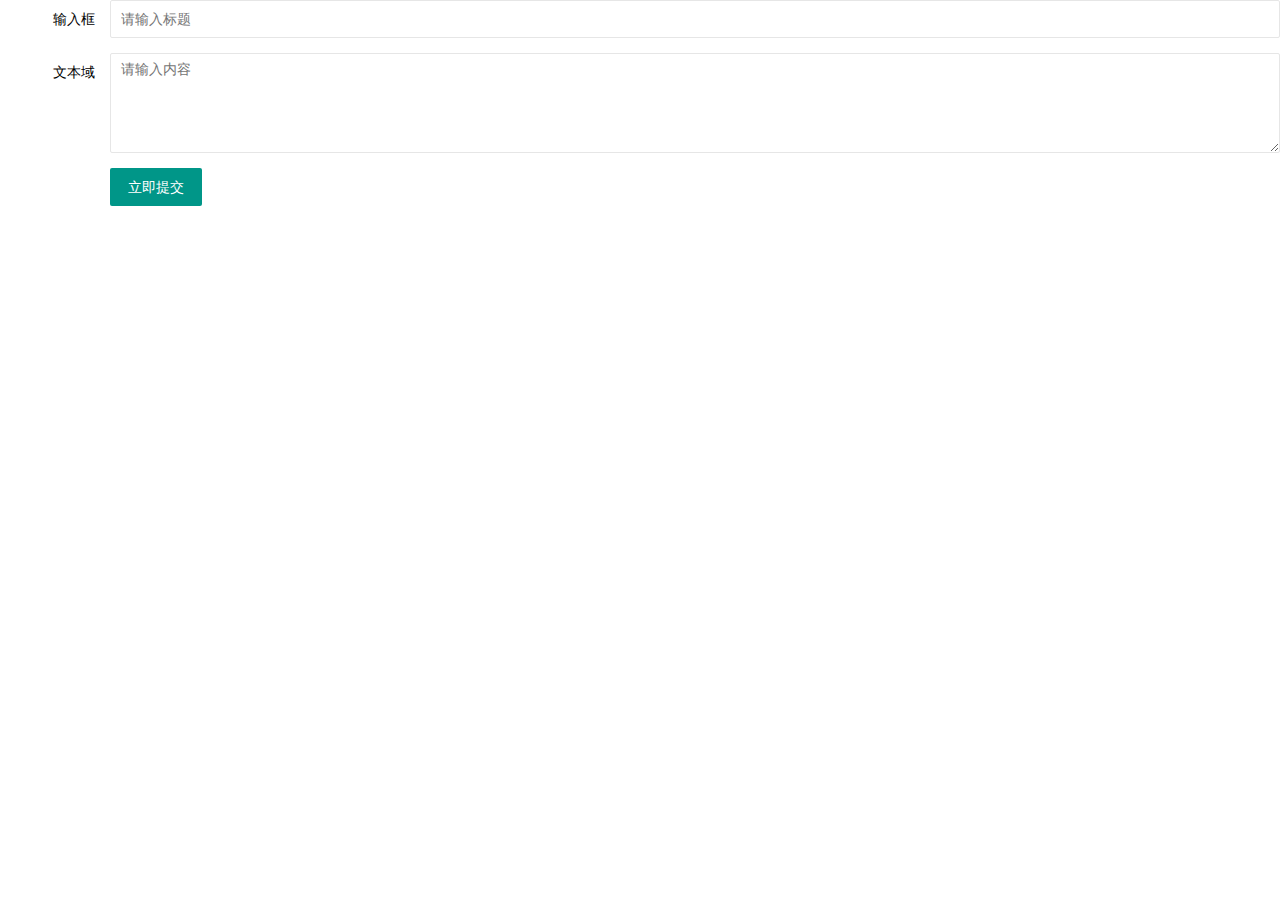
<file: paperweb/templates/test.html>
<!DOCTYPE html>
<html lang="en">

<head>
    <meta charset="UTF-8">
    <title>RSA环签名</title>
    <link rel="stylesheet" href="../static/layui/css/layui.css">
    <link rel="stylesheet" href="../static/common.css">
</head>
<body>
<form class="layui-form" action="">
    <div class="layui-form-item">
        <label class="layui-form-label">输入框</label>
        <div class="layui-input-block">
            <input type="text" name="title" required lay-verify="required" placeholder="请输入标题" autocomplete="off"
                   class="layui-input">
        </div>
    </div>
    <div class="layui-form-item layui-form-text">
        <label class="layui-form-label">文本域</label>
        <div class="layui-input-block">
            <textarea name="desc" placeholder="请输入内容" class="layui-textarea"></textarea>
        </div>
    </div>
    <div class="layui-form-item">
        <div class="layui-input-block">
            <button class="layui-btn" lay-submit lay-filter="formDemo">立即提交</button>

        </div>
    </div>
</form>

<script src="../static/layui/layui.js" charset="utf-8"></script>
<script>
    //Demo
    layui.use(['element', "layer", "jquery", "form"], function () {
        var element = layui.element;
        var form = layui.form;
        var layer = layui.layer;
        var $ = layui.jquery;
        var path = "http://127.0.0.1:5000";

        console.log("t0")
        //监听提交
        form.on('submit(formDemo)', function (data) {
            //layer.msg(JSON.stringify(data.field));
            var url = path + '/test.do';
            console.log("t1")
            console.log(data.field.title);
            console.log(data.field.desc);
            $.ajax({
                url: url,
                type: "post",
                data: JSON.stringify({
                    'title': data.field.title,
                    'desc': data.field.desc
                }),
                dataType: "json",
                success: function (data) {
                    console.log("传过来的是：")
                    console.log(data)
                },
                error: function () {
                    console.log("ajax请求失败");
                }
            });
            return false;
        });
    });
</script>
</body>
</html>
</file>
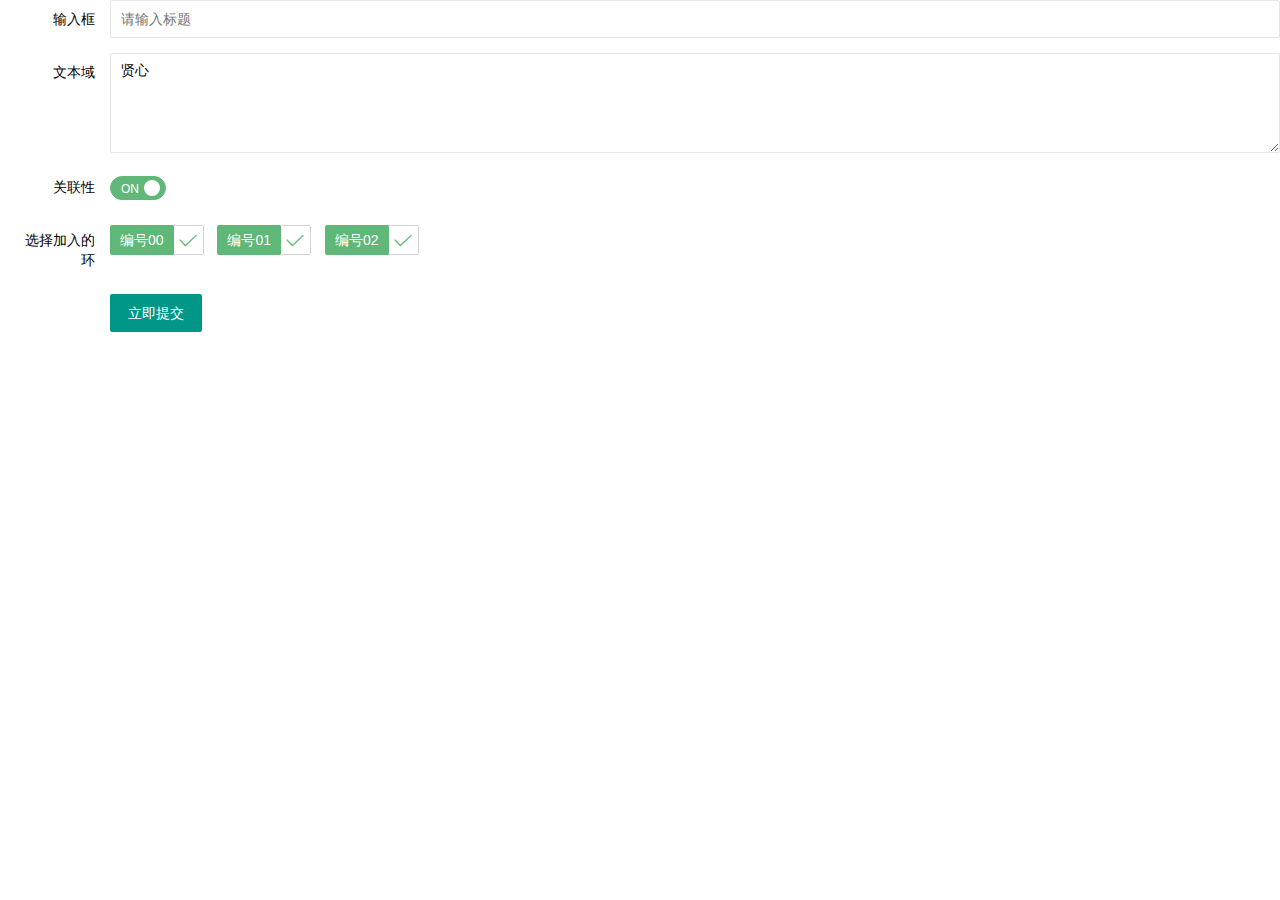
<file: paperweb/templates/test2.html>
<!DOCTYPE html>
<html lang="en">

<head>
    <meta charset="UTF-8">
    <title>RSA环签名</title>
    <link rel="stylesheet" href="../static/layui/css/layui.css">
    <link rel="stylesheet" href="../static/common.css">
</head>
<body>
<form class="layui-form" action="" lay-filter="formTest">
    <div class="layui-form-item">
        <label class="layui-form-label">输入框</label>
        <div class="layui-input-block">
            <input type="text" name="title" required lay-verify="required" placeholder="请输入标题" autocomplete="off"
                   class="layui-input">
        </div>
    </div>
    <div class="layui-form-item layui-form-text">
        <label class="layui-form-label">文本域</label>
        <div class="layui-input-block">
            <textarea name="desc" placeholder="请输入内容" class="layui-textarea"></textarea>
        </div>
    </div>
    <div class="layui-form-item">
        <label class="layui-form-label">关联性</label>
        <div class="layui-input-block">
            <input type="checkbox" name="akrflag" lay-skin="switch" lay-text="ON|OFF" checked lay-filter="akrflag">
        </div>
    </div>
    <div class="layui-form-item">
        <label class="layui-form-label">选择加入的环</label>
        <div class="layui-input-block">
            <input type="checkbox" name="like[u0]" title="编号00" checked>
            <input type="checkbox" name="like[u1]" title="编号01" checked>
            <input type="checkbox" name="like[u2]" title="编号02" checked>
        </div>
    </div>
    <div class="layui-form-item">
        <div class="layui-input-block">
            <button class="layui-btn" lay-submit lay-filter="formDemo">立即提交</button>
        </div>
    </div>
</form>

<script src="../static/layui/layui.js" charset="utf-8"></script>
<script>
    //Demo
    layui.use(['element', "layer", "jquery", "form"], function () {
        var element = layui.element;
        var form = layui.form;
        var layer = layui.layer;
        var $ = layui.jquery;
        var path = "http://127.0.0.1:5000";

        console.log("t0")
        //监听提交
        form.on('submit(formDemo)', function (data) {
            //layer.msg(JSON.stringify(data.field));
            var url = path + '/test.do';
            var indexload;

            console.log(data.elem)
            console.log(data.form)
            console.log(data.field)




            return false;
        });

        //给表单赋值
        form.val("formTest", {
            "desc": "贤心"
        });


    });
</script>
</body>
</html>
</file>
<file: paperweb/static/layui/css/layui.css>
/** layui-v2.5.6 MIT License By https://www.layui.com */
 .layui-inline,img{display:inline-block;vertical-align:middle}h1,h2,h3,h4,h5,h6{font-weight:400}.layui-edge,.layui-header,.layui-inline,.layui-main{position:relative}.layui-body,.layui-edge,.layui-elip{overflow:hidden}.layui-btn,.layui-edge,.layui-inline,img{vertical-align:middle}.layui-btn,.layui-disabled,.layui-icon,.layui-unselect{-moz-user-select:none;-webkit-user-select:none;-ms-user-select:none}.layui-elip,.layui-form-checkbox span,.layui-form-pane .layui-form-label{text-overflow:ellipsis;white-space:nowrap}.layui-breadcrumb,.layui-tree-btnGroup{visibility:hidden}blockquote,body,button,dd,div,dl,dt,form,h1,h2,h3,h4,h5,h6,input,li,ol,p,pre,td,textarea,th,ul{margin:0;padding:0;-webkit-tap-highlight-color:rgba(0,0,0,0)}a:active,a:hover{outline:0}img{border:none}li{list-style:none}table{border-collapse:collapse;border-spacing:0}h4,h5,h6{font-size:100%}button,input,optgroup,option,select,textarea{font-family:inherit;font-size:inherit;font-style:inherit;font-weight:inherit;outline:0}pre{white-space:pre-wrap;white-space:-moz-pre-wrap;white-space:-pre-wrap;white-space:-o-pre-wrap;word-wrap:break-word}body{line-height:24px;font:14px Helvetica Neue,Helvetica,PingFang SC,Tahoma,Arial,sans-serif}hr{height:1px;margin:10px 0;border:0;clear:both}a{color:#333;text-decoration:none}a:hover{color:#777}a cite{font-style:normal;*cursor:pointer}.layui-border-box,.layui-border-box *{box-sizing:border-box}.layui-box,.layui-box *{box-sizing:content-box}.layui-clear{clear:both;*zoom:1}.layui-clear:after{content:'\20';clear:both;*zoom:1;display:block;height:0}.layui-inline{*display:inline;*zoom:1}.layui-edge{display:inline-block;width:0;height:0;border-width:6px;border-style:dashed;border-color:transparent}.layui-edge-top{top:-4px;border-bottom-color:#999;border-bottom-style:solid}.layui-edge-right{border-left-color:#999;border-left-style:solid}.layui-edge-bottom{top:2px;border-top-color:#999;border-top-style:solid}.layui-edge-left{border-right-color:#999;border-right-style:solid}.layui-disabled,.layui-disabled:hover{color:#d2d2d2!important;cursor:not-allowed!important}.layui-circle{border-radius:100%}.layui-show{display:block!important}.layui-hide{display:none!important}@font-face{font-family:layui-icon;src:url(../font/iconfont.eot?v=256);src:url(../font/iconfont.eot?v=256#iefix) format('embedded-opentype'),url(../font/iconfont.woff2?v=256) format('woff2'),url(../font/iconfont.woff?v=256) format('woff'),url(../font/iconfont.ttf?v=256) format('truetype'),url(../font/iconfont.svg?v=256#layui-icon) format('svg')}.layui-icon{font-family:layui-icon!important;font-size:16px;font-style:normal;-webkit-font-smoothing:antialiased;-moz-osx-font-smoothing:grayscale}.layui-icon-reply-fill:before{content:"\e611"}.layui-icon-set-fill:before{content:"\e614"}.layui-icon-menu-fill:before{content:"\e60f"}.layui-icon-search:before{content:"\e615"}.layui-icon-share:before{content:"\e641"}.layui-icon-set-sm:before{content:"\e620"}.layui-icon-engine:before{content:"\e628"}.layui-icon-close:before{content:"\1006"}.layui-icon-close-fill:before{content:"\1007"}.layui-icon-chart-screen:before{content:"\e629"}.layui-icon-star:before{content:"\e600"}.layui-icon-circle-dot:before{content:"\e617"}.layui-icon-chat:before{content:"\e606"}.layui-icon-release:before{content:"\e609"}.layui-icon-list:before{content:"\e60a"}.layui-icon-chart:before{content:"\e62c"}.layui-icon-ok-circle:before{content:"\1005"}.layui-icon-layim-theme:before{content:"\e61b"}.layui-icon-table:before{content:"\e62d"}.layui-icon-right:before{content:"\e602"}.layui-icon-left:before{content:"\e603"}.layui-icon-cart-simple:before{content:"\e698"}.layui-icon-face-cry:before{content:"\e69c"}.layui-icon-face-smile:before{content:"\e6af"}.layui-icon-survey:before{content:"\e6b2"}.layui-icon-tree:before{content:"\e62e"}.layui-icon-ie:before{content:"\e7bb"}.layui-icon-upload-circle:before{content:"\e62f"}.layui-icon-add-circle:before{content:"\e61f"}.layui-icon-download-circle:before{content:"\e601"}.layui-icon-templeate-1:before{content:"\e630"}.layui-icon-util:before{content:"\e631"}.layui-icon-face-surprised:before{content:"\e664"}.layui-icon-edit:before{content:"\e642"}.layui-icon-speaker:before{content:"\e645"}.layui-icon-down:before{content:"\e61a"}.layui-icon-file:before{content:"\e621"}.layui-icon-layouts:before{content:"\e632"}.layui-icon-rate-half:before{content:"\e6c9"}.layui-icon-add-circle-fine:before{content:"\e608"}.layui-icon-prev-circle:before{content:"\e633"}.layui-icon-read:before{content:"\e705"}.layui-icon-404:before{content:"\e61c"}.layui-icon-carousel:before{content:"\e634"}.layui-icon-help:before{content:"\e607"}.layui-icon-code-circle:before{content:"\e635"}.layui-icon-windows:before{content:"\e67f"}.layui-icon-water:before{content:"\e636"}.layui-icon-username:before{content:"\e66f"}.layui-icon-find-fill:before{content:"\e670"}.layui-icon-about:before{content:"\e60b"}.layui-icon-location:before{content:"\e715"}.layui-icon-up:before{content:"\e619"}.layui-icon-pause:before{content:"\e651"}.layui-icon-date:before{content:"\e637"}.layui-icon-layim-uploadfile:before{content:"\e61d"}.layui-icon-delete:before{content:"\e640"}.layui-icon-play:before{content:"\e652"}.layui-icon-top:before{content:"\e604"}.layui-icon-firefox:before{content:"\e686"}.layui-icon-friends:before{content:"\e612"}.layui-icon-refresh-3:before{content:"\e9aa"}.layui-icon-ok:before{content:"\e605"}.layui-icon-layer:before{content:"\e638"}.layui-icon-face-smile-fine:before{content:"\e60c"}.layui-icon-dollar:before{content:"\e659"}.layui-icon-group:before{content:"\e613"}.layui-icon-layim-download:before{content:"\e61e"}.layui-icon-picture-fine:before{content:"\e60d"}.layui-icon-link:before{content:"\e64c"}.layui-icon-diamond:before{content:"\e735"}.layui-icon-log:before{content:"\e60e"}.layui-icon-key:before{content:"\e683"}.layui-icon-rate-solid:before{content:"\e67a"}.layui-icon-fonts-del:before{content:"\e64f"}.layui-icon-unlink:before{content:"\e64d"}.layui-icon-fonts-clear:before{content:"\e639"}.layui-icon-triangle-r:before{content:"\e623"}.layui-icon-circle:before{content:"\e63f"}.layui-icon-radio:before{content:"\e643"}.layui-icon-align-center:before{content:"\e647"}.layui-icon-align-right:before{content:"\e648"}.layui-icon-align-left:before{content:"\e649"}.layui-icon-loading-1:before{content:"\e63e"}.layui-icon-return:before{content:"\e65c"}.layui-icon-fonts-strong:before{content:"\e62b"}.layui-icon-upload:before{content:"\e67c"}.layui-icon-dialogue:before{content:"\e63a"}.layui-icon-video:before{content:"\e6ed"}.layui-icon-headset:before{content:"\e6fc"}.layui-icon-cellphone-fine:before{content:"\e63b"}.layui-icon-add-1:before{content:"\e654"}.layui-icon-face-smile-b:before{content:"\e650"}.layui-icon-fonts-html:before{content:"\e64b"}.layui-icon-screen-full:before{content:"\e622"}.layui-icon-form:before{content:"\e63c"}.layui-icon-cart:before{content:"\e657"}.layui-icon-camera-fill:before{content:"\e65d"}.layui-icon-tabs:before{content:"\e62a"}.layui-icon-heart-fill:before{content:"\e68f"}.layui-icon-fonts-code:before{content:"\e64e"}.layui-icon-ios:before{content:"\e680"}.layui-icon-at:before{content:"\e687"}.layui-icon-fire:before{content:"\e756"}.layui-icon-set:before{content:"\e716"}.layui-icon-fonts-u:before{content:"\e646"}.layui-icon-triangle-d:before{content:"\e625"}.layui-icon-tips:before{content:"\e702"}.layui-icon-picture:before{content:"\e64a"}.layui-icon-more-vertical:before{content:"\e671"}.layui-icon-bluetooth:before{content:"\e689"}.layui-icon-flag:before{content:"\e66c"}.layui-icon-loading:before{content:"\e63d"}.layui-icon-fonts-i:before{content:"\e644"}.layui-icon-refresh-1:before{content:"\e666"}.layui-icon-rmb:before{content:"\e65e"}.layui-icon-addition:before{content:"\e624"}.layui-icon-home:before{content:"\e68e"}.layui-icon-time:before{content:"\e68d"}.layui-icon-user:before{content:"\e770"}.layui-icon-notice:before{content:"\e667"}.layui-icon-chrome:before{content:"\e68a"}.layui-icon-edge:before{content:"\e68b"}.layui-icon-login-weibo:before{content:"\e675"}.layui-icon-voice:before{content:"\e688"}.layui-icon-upload-drag:before{content:"\e681"}.layui-icon-login-qq:before{content:"\e676"}.layui-icon-snowflake:before{content:"\e6b1"}.layui-icon-heart:before{content:"\e68c"}.layui-icon-logout:before{content:"\e682"}.layui-icon-file-b:before{content:"\e655"}.layui-icon-template:before{content:"\e663"}.layui-icon-transfer:before{content:"\e691"}.layui-icon-auz:before{content:"\e672"}.layui-icon-console:before{content:"\e665"}.layui-icon-app:before{content:"\e653"}.layui-icon-prev:before{content:"\e65a"}.layui-icon-website:before{content:"\e7ae"}.layui-icon-next:before{content:"\e65b"}.layui-icon-component:before{content:"\e857"}.layui-icon-android:before{content:"\e684"}.layui-icon-more:before{content:"\e65f"}.layui-icon-login-wechat:before{content:"\e677"}.layui-icon-shrink-right:before{content:"\e668"}.layui-icon-spread-left:before{content:"\e66b"}.layui-icon-camera:before{content:"\e660"}.layui-icon-note:before{content:"\e66e"}.layui-icon-refresh:before{content:"\e669"}.layui-icon-female:before{content:"\e661"}.layui-icon-male:before{content:"\e662"}.layui-icon-screen-restore:before{content:"\e758"}.layui-icon-password:before{content:"\e673"}.layui-icon-senior:before{content:"\e674"}.layui-icon-theme:before{content:"\e66a"}.layui-icon-tread:before{content:"\e6c5"}.layui-icon-praise:before{content:"\e6c6"}.layui-icon-star-fill:before{content:"\e658"}.layui-icon-rate:before{content:"\e67b"}.layui-icon-template-1:before{content:"\e656"}.layui-icon-vercode:before{content:"\e679"}.layui-icon-service:before{content:"\e626"}.layui-icon-cellphone:before{content:"\e678"}.layui-icon-print:before{content:"\e66d"}.layui-icon-cols:before{content:"\e610"}.layui-icon-wifi:before{content:"\e7e0"}.layui-icon-export:before{content:"\e67d"}.layui-icon-rss:before{content:"\e808"}.layui-icon-slider:before{content:"\e714"}.layui-icon-email:before{content:"\e618"}.layui-icon-subtraction:before{content:"\e67e"}.layui-icon-mike:before{content:"\e6dc"}.layui-icon-light:before{content:"\e748"}.layui-icon-gift:before{content:"\e627"}.layui-icon-mute:before{content:"\e685"}.layui-icon-reduce-circle:before{content:"\e616"}.layui-icon-music:before{content:"\e690"}.layui-main{width:1140px;margin:0 auto}.layui-header{z-index:1000;height:60px}.layui-header a:hover{transition:all .5s;-webkit-transition:all .5s}.layui-side{position:fixed;left:0;top:0;bottom:0;z-index:999;width:200px;overflow-x:hidden}.layui-side-scroll{position:relative;width:220px;height:100%;overflow-x:hidden}.layui-body{position:absolute;left:200px;right:0;top:0;bottom:0;z-index:998;width:auto;overflow-y:auto;box-sizing:border-box}.layui-layout-body{overflow:hidden}.layui-layout-admin .layui-header{background-color:#23262E}.layui-layout-admin .layui-side{top:60px;width:200px;overflow-x:hidden}.layui-layout-admin .layui-body{position:fixed;top:60px;bottom:44px}.layui-layout-admin .layui-main{width:auto;margin:0 15px}.layui-layout-admin .layui-footer{position:fixed;left:200px;right:0;bottom:0;height:44px;line-height:44px;padding:0 15px;background-color:#eee}.layui-layout-admin .layui-logo{position:absolute;left:0;top:0;width:200px;height:100%;line-height:60px;text-align:center;color:#009688;font-size:16px}.layui-layout-admin .layui-header .layui-nav{background:0 0}.layui-layout-left{position:absolute!important;left:200px;top:0}.layui-layout-right{position:absolute!important;right:0;top:0}.layui-container{position:relative;margin:0 auto;padding:0 15px;box-sizing:border-box}.layui-fluid{position:relative;margin:0 auto;padding:0 15px}.layui-row:after,.layui-row:before{content:'';display:block;clear:both}.layui-col-lg1,.layui-col-lg10,.layui-col-lg11,.layui-col-lg12,.layui-col-lg2,.layui-col-lg3,.layui-col-lg4,.layui-col-lg5,.layui-col-lg6,.layui-col-lg7,.layui-col-lg8,.layui-col-lg9,.layui-col-md1,.layui-col-md10,.layui-col-md11,.layui-col-md12,.layui-col-md2,.layui-col-md3,.layui-col-md4,.layui-col-md5,.layui-col-md6,.layui-col-md7,.layui-col-md8,.layui-col-md9,.layui-col-sm1,.layui-col-sm10,.layui-col-sm11,.layui-col-sm12,.layui-col-sm2,.layui-col-sm3,.layui-col-sm4,.layui-col-sm5,.layui-col-sm6,.layui-col-sm7,.layui-col-sm8,.layui-col-sm9,.layui-col-xs1,.layui-col-xs10,.layui-col-xs11,.layui-col-xs12,.layui-col-xs2,.layui-col-xs3,.layui-col-xs4,.layui-col-xs5,.layui-col-xs6,.layui-col-xs7,.layui-col-xs8,.layui-col-xs9{position:relative;display:block;box-sizing:border-box}.layui-col-xs1,.layui-col-xs10,.layui-col-xs11,.layui-col-xs12,.layui-col-xs2,.layui-col-xs3,.layui-col-xs4,.layui-col-xs5,.layui-col-xs6,.layui-col-xs7,.layui-col-xs8,.layui-col-xs9{float:left}.layui-col-xs1{width:8.33333333%}.layui-col-xs2{width:16.66666667%}.layui-col-xs3{width:25%}.layui-col-xs4{width:33.33333333%}.layui-col-xs5{width:41.66666667%}.layui-col-xs6{width:50%}.layui-col-xs7{width:58.33333333%}.layui-col-xs8{width:66.66666667%}.layui-col-xs9{width:75%}.layui-col-xs10{width:83.33333333%}.layui-col-xs11{width:91.66666667%}.layui-col-xs12{width:100%}.layui-col-xs-offset1{margin-left:8.33333333%}.layui-col-xs-offset2{margin-left:16.66666667%}.layui-col-xs-offset3{margin-left:25%}.layui-col-xs-offset4{margin-left:33.33333333%}.layui-col-xs-offset5{margin-left:41.66666667%}.layui-col-xs-offset6{margin-left:50%}.layui-col-xs-offset7{margin-left:58.33333333%}.layui-col-xs-offset8{margin-left:66.66666667%}.layui-col-xs-offset9{margin-left:75%}.layui-col-xs-offset10{margin-left:83.33333333%}.layui-col-xs-offset11{margin-left:91.66666667%}.layui-col-xs-offset12{margin-left:100%}@media screen and (max-width:768px){.layui-hide-xs{display:none!important}.layui-show-xs-block{display:block!important}.layui-show-xs-inline{display:inline!important}.layui-show-xs-inline-block{display:inline-block!important}}@media screen and (min-width:768px){.layui-container{width:750px}.layui-hide-sm{display:none!important}.layui-show-sm-block{display:block!important}.layui-show-sm-inline{display:inline!important}.layui-show-sm-inline-block{display:inline-block!important}.layui-col-sm1,.layui-col-sm10,.layui-col-sm11,.layui-col-sm12,.layui-col-sm2,.layui-col-sm3,.layui-col-sm4,.layui-col-sm5,.layui-col-sm6,.layui-col-sm7,.layui-col-sm8,.layui-col-sm9{float:left}.layui-col-sm1{width:8.33333333%}.layui-col-sm2{width:16.66666667%}.layui-col-sm3{width:25%}.layui-col-sm4{width:33.33333333%}.layui-col-sm5{width:41.66666667%}.layui-col-sm6{width:50%}.layui-col-sm7{width:58.33333333%}.layui-col-sm8{width:66.66666667%}.layui-col-sm9{width:75%}.layui-col-sm10{width:83.33333333%}.layui-col-sm11{width:91.66666667%}.layui-col-sm12{width:100%}.layui-col-sm-offset1{margin-left:8.33333333%}.layui-col-sm-offset2{margin-left:16.66666667%}.layui-col-sm-offset3{margin-left:25%}.layui-col-sm-offset4{margin-left:33.33333333%}.layui-col-sm-offset5{margin-left:41.66666667%}.layui-col-sm-offset6{margin-left:50%}.layui-col-sm-offset7{margin-left:58.33333333%}.layui-col-sm-offset8{margin-left:66.66666667%}.layui-col-sm-offset9{margin-left:75%}.layui-col-sm-offset10{margin-left:83.33333333%}.layui-col-sm-offset11{margin-left:91.66666667%}.layui-col-sm-offset12{margin-left:100%}}@media screen and (min-width:992px){.layui-container{width:970px}.layui-hide-md{display:none!important}.layui-show-md-block{display:block!important}.layui-show-md-inline{display:inline!important}.layui-show-md-inline-block{display:inline-block!important}.layui-col-md1,.layui-col-md10,.layui-col-md11,.layui-col-md12,.layui-col-md2,.layui-col-md3,.layui-col-md4,.layui-col-md5,.layui-col-md6,.layui-col-md7,.layui-col-md8,.layui-col-md9{float:left}.layui-col-md1{width:8.33333333%}.layui-col-md2{width:16.66666667%}.layui-col-md3{width:25%}.layui-col-md4{width:33.33333333%}.layui-col-md5{width:41.66666667%}.layui-col-md6{width:50%}.layui-col-md7{width:58.33333333%}.layui-col-md8{width:66.66666667%}.layui-col-md9{width:75%}.layui-col-md10{width:83.33333333%}.layui-col-md11{width:91.66666667%}.layui-col-md12{width:100%}.layui-col-md-offset1{margin-left:8.33333333%}.layui-col-md-offset2{margin-left:16.66666667%}.layui-col-md-offset3{margin-left:25%}.layui-col-md-offset4{margin-left:33.33333333%}.layui-col-md-offset5{margin-left:41.66666667%}.layui-col-md-offset6{margin-left:50%}.layui-col-md-offset7{margin-left:58.33333333%}.layui-col-md-offset8{margin-left:66.66666667%}.layui-col-md-offset9{margin-left:75%}.layui-col-md-offset10{margin-left:83.33333333%}.layui-col-md-offset11{margin-left:91.66666667%}.layui-col-md-offset12{margin-left:100%}}@media screen and (min-width:1200px){.layui-container{width:1170px}.layui-hide-lg{display:none!important}.layui-show-lg-block{display:block!important}.layui-show-lg-inline{display:inline!important}.layui-show-lg-inline-block{display:inline-block!important}.layui-col-lg1,.layui-col-lg10,.layui-col-lg11,.layui-col-lg12,.layui-col-lg2,.layui-col-lg3,.layui-col-lg4,.layui-col-lg5,.layui-col-lg6,.layui-col-lg7,.layui-col-lg8,.layui-col-lg9{float:left}.layui-col-lg1{width:8.33333333%}.layui-col-lg2{width:16.66666667%}.layui-col-lg3{width:25%}.layui-col-lg4{width:33.33333333%}.layui-col-lg5{width:41.66666667%}.layui-col-lg6{width:50%}.layui-col-lg7{width:58.33333333%}.layui-col-lg8{width:66.66666667%}.layui-col-lg9{width:75%}.layui-col-lg10{width:83.33333333%}.layui-col-lg11{width:91.66666667%}.layui-col-lg12{width:100%}.layui-col-lg-offset1{margin-left:8.33333333%}.layui-col-lg-offset2{margin-left:16.66666667%}.layui-col-lg-offset3{margin-left:25%}.layui-col-lg-offset4{margin-left:33.33333333%}.layui-col-lg-offset5{margin-left:41.66666667%}.layui-col-lg-offset6{margin-left:50%}.layui-col-lg-offset7{margin-left:58.33333333%}.layui-col-lg-offset8{margin-left:66.66666667%}.layui-col-lg-offset9{margin-left:75%}.layui-col-lg-offset10{margin-left:83.33333333%}.layui-col-lg-offset11{margin-left:91.66666667%}.layui-col-lg-offset12{margin-left:100%}}.layui-col-space1{margin:-.5px}.layui-col-space1>*{padding:.5px}.layui-col-space2{margin:-1px}.layui-col-space2>*{padding:1px}.layui-col-space4{margin:-2px}.layui-col-space4>*{padding:2px}.layui-col-space5{margin:-2.5px}.layui-col-space5>*{padding:2.5px}.layui-col-space6{margin:-3px}.layui-col-space6>*{padding:3px}.layui-col-space8{margin:-4px}.layui-col-space8>*{padding:4px}.layui-col-space10{margin:-5px}.layui-col-space10>*{padding:5px}.layui-col-space12{margin:-6px}.layui-col-space12>*{padding:6px}.layui-col-space14{margin:-7px}.layui-col-space14>*{padding:7px}.layui-col-space15{margin:-7.5px}.layui-col-space15>*{padding:7.5px}.layui-col-space16{margin:-8px}.layui-col-space16>*{padding:8px}.layui-col-space18{margin:-9px}.layui-col-space18>*{padding:9px}.layui-col-space20{margin:-10px}.layui-col-space20>*{padding:10px}.layui-col-space22{margin:-11px}.layui-col-space22>*{padding:11px}.layui-col-space24{margin:-12px}.layui-col-space24>*{padding:12px}.layui-col-space25{margin:-12.5px}.layui-col-space25>*{padding:12.5px}.layui-col-space26{margin:-13px}.layui-col-space26>*{padding:13px}.layui-col-space28{margin:-14px}.layui-col-space28>*{padding:14px}.layui-col-space30{margin:-15px}.layui-col-space30>*{padding:15px}.layui-btn,.layui-input,.layui-select,.layui-textarea,.layui-upload-button{outline:0;-webkit-appearance:none;transition:all .3s;-webkit-transition:all .3s;box-sizing:border-box}.layui-elem-quote{margin-bottom:10px;padding:15px;line-height:22px;border-left:5px solid #009688;border-radius:0 2px 2px 0;background-color:#f2f2f2}.layui-quote-nm{border-style:solid;border-width:1px 1px 1px 5px;background:0 0}.layui-elem-field{margin-bottom:10px;padding:0;border-width:1px;border-style:solid}.layui-elem-field legend{margin-left:20px;padding:0 10px;font-size:20px;font-weight:300}.layui-field-title{margin:10px 0 20px;border-width:1px 0 0}.layui-field-box{padding:10px 15px}.layui-field-title .layui-field-box{padding:10px 0}.layui-progress{position:relative;height:6px;border-radius:20px;background-color:#e2e2e2}.layui-progress-bar{position:absolute;left:0;top:0;width:0;max-width:100%;height:6px;border-radius:20px;text-align:right;background-color:#5FB878;transition:all .3s;-webkit-transition:all .3s}.layui-progress-big,.layui-progress-big .layui-progress-bar{height:18px;line-height:18px}.layui-progress-text{position:relative;top:-20px;line-height:18px;font-size:12px;color:#666}.layui-progress-big .layui-progress-text{position:static;padding:0 10px;color:#fff}.layui-collapse{border-width:1px;border-style:solid;border-radius:2px}.layui-colla-content,.layui-colla-item{border-top-width:1px;border-top-style:solid}.layui-colla-item:first-child{border-top:none}.layui-colla-title{position:relative;height:42px;line-height:42px;padding:0 15px 0 35px;color:#333;background-color:#f2f2f2;cursor:pointer;font-size:14px;overflow:hidden}.layui-colla-content{display:none;padding:10px 15px;line-height:22px;color:#666}.layui-colla-icon{position:absolute;left:15px;top:0;font-size:14px}.layui-card{margin-bottom:15px;border-radius:2px;background-color:#fff;box-shadow:0 1px 2px 0 rgba(0,0,0,.05)}.layui-card:last-child{margin-bottom:0}.layui-card-header{position:relative;height:42px;line-height:42px;padding:0 15px;border-bottom:1px solid #f6f6f6;color:#333;border-radius:2px 2px 0 0;font-size:14px}.layui-bg-black,.layui-bg-blue,.layui-bg-cyan,.layui-bg-green,.layui-bg-orange,.layui-bg-red{color:#fff!important}.layui-card-body{position:relative;padding:10px 15px;line-height:24px}.layui-card-body[pad15]{padding:15px}.layui-card-body[pad20]{padding:20px}.layui-card-body .layui-table{margin:5px 0}.layui-card .layui-tab{margin:0}.layui-panel-window{position:relative;padding:15px;border-radius:0;border-top:5px solid #E6E6E6;background-color:#fff}.layui-auxiliar-moving{position:fixed;left:0;right:0;top:0;bottom:0;width:100%;height:100%;background:0 0;z-index:9999999999}.layui-form-label,.layui-form-mid,.layui-form-select,.layui-input-block,.layui-input-inline,.layui-textarea{position:relative}.layui-bg-red{background-color:#FF5722!important}.layui-bg-orange{background-color:#FFB800!important}.layui-bg-green{background-color:#009688!important}.layui-bg-cyan{background-color:#2F4056!important}.layui-bg-blue{background-color:#1E9FFF!important}.layui-bg-black{background-color:#393D49!important}.layui-bg-gray{background-color:#eee!important;color:#666!important}.layui-badge-rim,.layui-colla-content,.layui-colla-item,.layui-collapse,.layui-elem-field,.layui-form-pane .layui-form-item[pane],.layui-form-pane .layui-form-label,.layui-input,.layui-layedit,.layui-layedit-tool,.layui-quote-nm,.layui-select,.layui-tab-bar,.layui-tab-card,.layui-tab-title,.layui-tab-title .layui-this:after,.layui-textarea{border-color:#e6e6e6}.layui-timeline-item:before,hr{background-color:#e6e6e6}.layui-text{line-height:22px;font-size:14px;color:#666}.layui-text h1,.layui-text h2,.layui-text h3{font-weight:500;color:#333}.layui-text h1{font-size:30px}.layui-text h2{font-size:24px}.layui-text h3{font-size:18px}.layui-text a:not(.layui-btn){color:#01AAED}.layui-text a:not(.layui-btn):hover{text-decoration:underline}.layui-text ul{padding:5px 0 5px 15px}.layui-text ul li{margin-top:5px;list-style-type:disc}.layui-text em,.layui-word-aux{color:#999!important;padding:0 5px!important}.layui-btn{display:inline-block;height:38px;line-height:38px;padding:0 18px;background-color:#009688;color:#fff;white-space:nowrap;text-align:center;font-size:14px;border:none;border-radius:2px;cursor:pointer}.layui-btn:hover{opacity:.8;filter:alpha(opacity=80);color:#fff}.layui-btn:active{opacity:1;filter:alpha(opacity=100)}.layui-btn+.layui-btn{margin-left:10px}.layui-btn-container{font-size:0}.layui-btn-container .layui-btn{margin-right:10px;margin-bottom:10px}.layui-btn-container .layui-btn+.layui-btn{margin-left:0}.layui-table .layui-btn-container .layui-btn{margin-bottom:9px}.layui-btn-radius{border-radius:100px}.layui-btn .layui-icon{margin-right:3px;font-size:18px;vertical-align:bottom;vertical-align:middle\9}.layui-btn-primary{border:1px solid #C9C9C9;background-color:#fff;color:#555}.layui-btn-primary:hover{border-color:#009688;color:#333}.layui-btn-normal{background-color:#1E9FFF}.layui-btn-warm{background-color:#FFB800}.layui-btn-danger{background-color:#FF5722}.layui-btn-checked{background-color:#5FB878}.layui-btn-disabled,.layui-btn-disabled:active,.layui-btn-disabled:hover{border:1px solid #e6e6e6;background-color:#FBFBFB;color:#C9C9C9;cursor:not-allowed;opacity:1}.layui-btn-lg{height:44px;line-height:44px;padding:0 25px;font-size:16px}.layui-btn-sm{height:30px;line-height:30px;padding:0 10px;font-size:12px}.layui-btn-sm i{font-size:16px!important}.layui-btn-xs{height:22px;line-height:22px;padding:0 5px;font-size:12px}.layui-btn-xs i{font-size:14px!important}.layui-btn-group{display:inline-block;vertical-align:middle;font-size:0}.layui-btn-group .layui-btn{margin-left:0!important;margin-right:0!important;border-left:1px solid rgba(255,255,255,.5);border-radius:0}.layui-btn-group .layui-btn-primary{border-left:none}.layui-btn-group .layui-btn-primary:hover{border-color:#C9C9C9;color:#009688}.layui-btn-group .layui-btn:first-child{border-left:none;border-radius:2px 0 0 2px}.layui-btn-group .layui-btn-primary:first-child{border-left:1px solid #c9c9c9}.layui-btn-group .layui-btn:last-child{border-radius:0 2px 2px 0}.layui-btn-group .layui-btn+.layui-btn{margin-left:0}.layui-btn-group+.layui-btn-group{margin-left:10px}.layui-btn-fluid{width:100%}.layui-input,.layui-select,.layui-textarea{height:38px;line-height:1.3;line-height:38px\9;border-width:1px;border-style:solid;background-color:#fff;border-radius:2px}.layui-input::-webkit-input-placeholder,.layui-select::-webkit-input-placeholder,.layui-textarea::-webkit-input-placeholder{line-height:1.3}.layui-input,.layui-textarea{display:block;width:100%;padding-left:10px}.layui-input:hover,.layui-textarea:hover{border-color:#D2D2D2!important}.layui-input:focus,.layui-textarea:focus{border-color:#C9C9C9!important}.layui-textarea{min-height:100px;height:auto;line-height:20px;padding:6px 10px;resize:vertical}.layui-select{padding:0 10px}.layui-form input[type=checkbox],.layui-form input[type=radio],.layui-form select{display:none}.layui-form [lay-ignore]{display:initial}.layui-form-item{margin-bottom:15px;clear:both;*zoom:1}.layui-form-item:after{content:'\20';clear:both;*zoom:1;display:block;height:0}.layui-form-label{float:left;display:block;padding:9px 15px;width:80px;font-weight:400;line-height:20px;text-align:right}.layui-form-label-col{display:block;float:none;padding:9px 0;line-height:20px;text-align:left}.layui-form-item .layui-inline{margin-bottom:5px;margin-right:10px}.layui-input-block{margin-left:110px;min-height:36px}.layui-input-inline{display:inline-block;vertical-align:middle}.layui-form-item .layui-input-inline{float:left;width:190px;margin-right:10px}.layui-form-text .layui-input-inline{width:auto}.layui-form-mid{float:left;display:block;padding:9px 0!important;line-height:20px;margin-right:10px}.layui-form-danger+.layui-form-select .layui-input,.layui-form-danger:focus{border-color:#FF5722!important}.layui-form-select .layui-input{padding-right:30px;cursor:pointer}.layui-form-select .layui-edge{position:absolute;right:10px;top:50%;margin-top:-3px;cursor:pointer;border-width:6px;border-top-color:#c2c2c2;border-top-style:solid;transition:all .3s;-webkit-transition:all .3s}.layui-form-select dl{display:none;position:absolute;left:0;top:42px;padding:5px 0;z-index:899;min-width:100%;border:1px solid #d2d2d2;max-height:300px;overflow-y:auto;background-color:#fff;border-radius:2px;box-shadow:0 2px 4px rgba(0,0,0,.12);box-sizing:border-box}.layui-form-select dl dd,.layui-form-select dl dt{padding:0 10px;line-height:36px;white-space:nowrap;overflow:hidden;text-overflow:ellipsis}.layui-form-select dl dt{font-size:12px;color:#999}.layui-form-select dl dd{cursor:pointer}.layui-form-select dl dd:hover{background-color:#f2f2f2;-webkit-transition:.5s all;transition:.5s all}.layui-form-select .layui-select-group dd{padding-left:20px}.layui-form-select dl dd.layui-select-tips{padding-left:10px!important;color:#999}.layui-form-select dl dd.layui-this{background-color:#5FB878;color:#fff}.layui-form-checkbox,.layui-form-select dl dd.layui-disabled{background-color:#fff}.layui-form-selected dl{display:block}.layui-form-checkbox,.layui-form-checkbox *,.layui-form-switch{display:inline-block;vertical-align:middle}.layui-form-selected .layui-edge{margin-top:-9px;-webkit-transform:rotate(180deg);transform:rotate(180deg);margin-top:-3px\9}:root .layui-form-selected .layui-edge{margin-top:-9px\0/IE9}.layui-form-selectup dl{top:auto;bottom:42px}.layui-select-none{margin:5px 0;text-align:center;color:#999}.layui-select-disabled .layui-disabled{border-color:#eee!important}.layui-select-disabled .layui-edge{border-top-color:#d2d2d2}.layui-form-checkbox{position:relative;height:30px;line-height:30px;margin-right:10px;padding-right:30px;cursor:pointer;font-size:0;-webkit-transition:.1s linear;transition:.1s linear;box-sizing:border-box}.layui-form-checkbox span{padding:0 10px;height:100%;font-size:14px;border-radius:2px 0 0 2px;background-color:#d2d2d2;color:#fff;overflow:hidden}.layui-form-checkbox:hover span{background-color:#c2c2c2}.layui-form-checkbox i{position:absolute;right:0;top:0;width:30px;height:28px;border:1px solid #d2d2d2;border-left:none;border-radius:0 2px 2px 0;color:#fff;font-size:20px;text-align:center}.layui-form-checkbox:hover i{border-color:#c2c2c2;color:#c2c2c2}.layui-form-checked,.layui-form-checked:hover{border-color:#5FB878}.layui-form-checked span,.layui-form-checked:hover span{background-color:#5FB878}.layui-form-checked i,.layui-form-checked:hover i{color:#5FB878}.layui-form-item .layui-form-checkbox{margin-top:4px}.layui-form-checkbox[lay-skin=primary]{height:auto!important;line-height:normal!important;min-width:18px;min-height:18px;border:none!important;margin-right:0;padding-left:28px;padding-right:0;background:0 0}.layui-form-checkbox[lay-skin=primary] span{padding-left:0;padding-right:15px;line-height:18px;background:0 0;color:#666}.layui-form-checkbox[lay-skin=primary] i{right:auto;left:0;width:16px;height:16px;line-height:16px;border:1px solid #d2d2d2;font-size:12px;border-radius:2px;background-color:#fff;-webkit-transition:.1s linear;transition:.1s linear}.layui-form-checkbox[lay-skin=primary]:hover i{border-color:#5FB878;color:#fff}.layui-form-checked[lay-skin=primary] i{border-color:#5FB878!important;background-color:#5FB878;color:#fff}.layui-checkbox-disbaled[lay-skin=primary] span{background:0 0!important;color:#c2c2c2}.layui-checkbox-disbaled[lay-skin=primary]:hover i{border-color:#d2d2d2}.layui-form-item .layui-form-checkbox[lay-skin=primary]{margin-top:10px}.layui-form-switch{position:relative;height:22px;line-height:22px;min-width:35px;padding:0 5px;margin-top:8px;border:1px solid #d2d2d2;border-radius:20px;cursor:pointer;background-color:#fff;-webkit-transition:.1s linear;transition:.1s linear}.layui-form-switch i{position:absolute;left:5px;top:3px;width:16px;height:16px;border-radius:20px;background-color:#d2d2d2;-webkit-transition:.1s linear;transition:.1s linear}.layui-form-switch em{position:relative;top:0;width:25px;margin-left:21px;padding:0!important;text-align:center!important;color:#999!important;font-style:normal!important;font-size:12px}.layui-form-onswitch{border-color:#5FB878;background-color:#5FB878}.layui-checkbox-disbaled,.layui-checkbox-disbaled i{border-color:#e2e2e2!important}.layui-form-onswitch i{left:100%;margin-left:-21px;background-color:#fff}.layui-form-onswitch em{margin-left:5px;margin-right:21px;color:#fff!important}.layui-checkbox-disbaled span{background-color:#e2e2e2!important}.layui-checkbox-disbaled:hover i{color:#fff!important}[lay-radio]{display:none}.layui-form-radio,.layui-form-radio *{display:inline-block;vertical-align:middle}.layui-form-radio{line-height:28px;margin:6px 10px 0 0;padding-right:10px;cursor:pointer;font-size:0}.layui-form-radio *{font-size:14px}.layui-form-radio>i{margin-right:8px;font-size:22px;color:#c2c2c2}.layui-form-radio>i:hover,.layui-form-radioed>i{color:#5FB878}.layui-radio-disbaled>i{color:#e2e2e2!important}.layui-form-pane .layui-form-label{width:110px;padding:8px 15px;height:38px;line-height:20px;border-width:1px;border-style:solid;border-radius:2px 0 0 2px;text-align:center;background-color:#FBFBFB;overflow:hidden;box-sizing:border-box}.layui-form-pane .layui-input-inline{margin-left:-1px}.layui-form-pane .layui-input-block{margin-left:110px;left:-1px}.layui-form-pane .layui-input{border-radius:0 2px 2px 0}.layui-form-pane .layui-form-text .layui-form-label{float:none;width:100%;border-radius:2px;box-sizing:border-box;text-align:left}.layui-form-pane .layui-form-text .layui-input-inline{display:block;margin:0;top:-1px;clear:both}.layui-form-pane .layui-form-text .layui-input-block{margin:0;left:0;top:-1px}.layui-form-pane .layui-form-text .layui-textarea{min-height:100px;border-radius:0 0 2px 2px}.layui-form-pane .layui-form-checkbox{margin:4px 0 4px 10px}.layui-form-pane .layui-form-radio,.layui-form-pane .layui-form-switch{margin-top:6px;margin-left:10px}.layui-form-pane .layui-form-item[pane]{position:relative;border-width:1px;border-style:solid}.layui-form-pane .layui-form-item[pane] .layui-form-label{position:absolute;left:0;top:0;height:100%;border-width:0 1px 0 0}.layui-form-pane .layui-form-item[pane] .layui-input-inline{margin-left:110px}@media screen and (max-width:450px){.layui-form-item .layui-form-label{text-overflow:ellipsis;overflow:hidden;white-space:nowrap}.layui-form-item .layui-inline{display:block;margin-right:0;margin-bottom:20px;clear:both}.layui-form-item .layui-inline:after{content:'\20';clear:both;display:block;height:0}.layui-form-item .layui-input-inline{display:block;float:none;left:-3px;width:auto;margin:0 0 10px 112px}.layui-form-item .layui-input-inline+.layui-form-mid{margin-left:110px;top:-5px;padding:0}.layui-form-item .layui-form-checkbox{margin-right:5px;margin-bottom:5px}}.layui-layedit{border-width:1px;border-style:solid;border-radius:2px}.layui-layedit-tool{padding:3px 5px;border-bottom-width:1px;border-bottom-style:solid;font-size:0}.layedit-tool-fixed{position:fixed;top:0;border-top:1px solid #e2e2e2}.layui-layedit-tool .layedit-tool-mid,.layui-layedit-tool .layui-icon{display:inline-block;vertical-align:middle;text-align:center;font-size:14px}.layui-layedit-tool .layui-icon{position:relative;width:32px;height:30px;line-height:30px;margin:3px 5px;color:#777;cursor:pointer;border-radius:2px}.layui-layedit-tool .layui-icon:hover{color:#393D49}.layui-layedit-tool .layui-icon:active{color:#000}.layui-layedit-tool .layedit-tool-active{background-color:#e2e2e2;color:#000}.layui-layedit-tool .layui-disabled,.layui-layedit-tool .layui-disabled:hover{color:#d2d2d2;cursor:not-allowed}.layui-layedit-tool .layedit-tool-mid{width:1px;height:18px;margin:0 10px;background-color:#d2d2d2}.layedit-tool-html{width:50px!important;font-size:30px!important}.layedit-tool-b,.layedit-tool-code,.layedit-tool-help{font-size:16px!important}.layedit-tool-d,.layedit-tool-face,.layedit-tool-image,.layedit-tool-unlink{font-size:18px!important}.layedit-tool-image input{position:absolute;font-size:0;left:0;top:0;width:100%;height:100%;opacity:.01;filter:Alpha(opacity=1);cursor:pointer}.layui-layedit-iframe iframe{display:block;width:100%}#LAY_layedit_code{overflow:hidden}.layui-laypage{display:inline-block;*display:inline;*zoom:1;vertical-align:middle;margin:10px 0;font-size:0}.layui-laypage>a:first-child,.layui-laypage>a:first-child em{border-radius:2px 0 0 2px}.layui-laypage>a:last-child,.layui-laypage>a:last-child em{border-radius:0 2px 2px 0}.layui-laypage>:first-child{margin-left:0!important}.layui-laypage>:last-child{margin-right:0!important}.layui-laypage a,.layui-laypage button,.layui-laypage input,.layui-laypage select,.layui-laypage span{border:1px solid #e2e2e2}.layui-laypage a,.layui-laypage span{display:inline-block;*display:inline;*zoom:1;vertical-align:middle;padding:0 15px;height:28px;line-height:28px;margin:0 -1px 5px 0;background-color:#fff;color:#333;font-size:12px}.layui-flow-more a *,.layui-laypage input,.layui-table-view select[lay-ignore]{display:inline-block}.layui-laypage a:hover{color:#009688}.layui-laypage em{font-style:normal}.layui-laypage .layui-laypage-spr{color:#999;font-weight:700}.layui-laypage a{text-decoration:none}.layui-laypage .layui-laypage-curr{position:relative}.layui-laypage .layui-laypage-curr em{position:relative;color:#fff}.layui-laypage .layui-laypage-curr .layui-laypage-em{position:absolute;left:-1px;top:-1px;padding:1px;width:100%;height:100%;background-color:#009688}.layui-laypage-em{border-radius:2px}.layui-laypage-next em,.layui-laypage-prev em{font-family:Sim sun;font-size:16px}.layui-laypage .layui-laypage-count,.layui-laypage .layui-laypage-limits,.layui-laypage .layui-laypage-refresh,.layui-laypage .layui-laypage-skip{margin-left:10px;margin-right:10px;padding:0;border:none}.layui-laypage .layui-laypage-limits,.layui-laypage .layui-laypage-refresh{vertical-align:top}.layui-laypage .layui-laypage-refresh i{font-size:18px;cursor:pointer}.layui-laypage select{height:22px;padding:3px;border-radius:2px;cursor:pointer}.layui-laypage .layui-laypage-skip{height:30px;line-height:30px;color:#999}.layui-laypage button,.layui-laypage input{height:30px;line-height:30px;border-radius:2px;vertical-align:top;background-color:#fff;box-sizing:border-box}.layui-laypage input{width:40px;margin:0 10px;padding:0 3px;text-align:center}.layui-laypage input:focus,.layui-laypage select:focus{border-color:#009688!important}.layui-laypage button{margin-left:10px;padding:0 10px;cursor:pointer}.layui-table,.layui-table-view{margin:10px 0}.layui-flow-more{margin:10px 0;text-align:center;color:#999;font-size:14px}.layui-flow-more a{height:32px;line-height:32px}.layui-flow-more a *{vertical-align:top}.layui-flow-more a cite{padding:0 20px;border-radius:3px;background-color:#eee;color:#333;font-style:normal}.layui-flow-more a cite:hover{opacity:.8}.layui-flow-more a i{font-size:30px;color:#737383}.layui-table{width:100%;background-color:#fff;color:#666}.layui-table tr{transition:all .3s;-webkit-transition:all .3s}.layui-table th{text-align:left;font-weight:400}.layui-table tbody tr:hover,.layui-table thead tr,.layui-table-click,.layui-table-header,.layui-table-hover,.layui-table-mend,.layui-table-patch,.layui-table-tool,.layui-table-total,.layui-table-total tr,.layui-table[lay-even] tr:nth-child(even){background-color:#f2f2f2}.layui-table td,.layui-table th,.layui-table-col-set,.layui-table-fixed-r,.layui-table-grid-down,.layui-table-header,.layui-table-page,.layui-table-tips-main,.layui-table-tool,.layui-table-total,.layui-table-view,.layui-table[lay-skin=line],.layui-table[lay-skin=row]{border-width:1px;border-style:solid;border-color:#e6e6e6}.layui-table td,.layui-table th{position:relative;padding:9px 15px;min-height:20px;line-height:20px;font-size:14px}.layui-table[lay-skin=line] td,.layui-table[lay-skin=line] th{border-width:0 0 1px}.layui-table[lay-skin=row] td,.layui-table[lay-skin=row] th{border-width:0 1px 0 0}.layui-table[lay-skin=nob] td,.layui-table[lay-skin=nob] th{border:none}.layui-table img{max-width:100px}.layui-table[lay-size=lg] td,.layui-table[lay-size=lg] th{padding:15px 30px}.layui-table-view .layui-table[lay-size=lg] .layui-table-cell{height:40px;line-height:40px}.layui-table[lay-size=sm] td,.layui-table[lay-size=sm] th{font-size:12px;padding:5px 10px}.layui-table-view .layui-table[lay-size=sm] .layui-table-cell{height:20px;line-height:20px}.layui-table[lay-data]{display:none}.layui-table-box{position:relative;overflow:hidden}.layui-table-view .layui-table{position:relative;width:auto;margin:0}.layui-table-view .layui-table[lay-skin=line]{border-width:0 1px 0 0}.layui-table-view .layui-table[lay-skin=row]{border-width:0 0 1px}.layui-table-view .layui-table td,.layui-table-view .layui-table th{padding:5px 0;border-top:none;border-left:none}.layui-table-view .layui-table th.layui-unselect .layui-table-cell span{cursor:pointer}.layui-table-view .layui-table td{cursor:default}.layui-table-view .layui-table td[data-edit=text]{cursor:text}.layui-table-view .layui-form-checkbox[lay-skin=primary] i{width:18px;height:18px}.layui-table-view .layui-form-radio{line-height:0;padding:0}.layui-table-view .layui-form-radio>i{margin:0;font-size:20px}.layui-table-init{position:absolute;left:0;top:0;width:100%;height:100%;text-align:center;z-index:110}.layui-table-init .layui-icon{position:absolute;left:50%;top:50%;margin:-15px 0 0 -15px;font-size:30px;color:#c2c2c2}.layui-table-header{border-width:0 0 1px;overflow:hidden}.layui-table-header .layui-table{margin-bottom:-1px}.layui-table-tool .layui-inline[lay-event]{position:relative;width:26px;height:26px;padding:5px;line-height:16px;margin-right:10px;text-align:center;color:#333;border:1px solid #ccc;cursor:pointer;-webkit-transition:.5s all;transition:.5s all}.layui-table-tool .layui-inline[lay-event]:hover{border:1px solid #999}.layui-table-tool-temp{padding-right:120px}.layui-table-tool-self{position:absolute;right:17px;top:10px}.layui-table-tool .layui-table-tool-self .layui-inline[lay-event]{margin:0 0 0 10px}.layui-table-tool-panel{position:absolute;top:29px;left:-1px;padding:5px 0;min-width:150px;min-height:40px;border:1px solid #d2d2d2;text-align:left;overflow-y:auto;background-color:#fff;box-shadow:0 2px 4px rgba(0,0,0,.12)}.layui-table-cell,.layui-table-tool-panel li{overflow:hidden;text-overflow:ellipsis;white-space:nowrap}.layui-table-tool-panel li{padding:0 10px;line-height:30px;-webkit-transition:.5s all;transition:.5s all}.layui-table-tool-panel li .layui-form-checkbox[lay-skin=primary]{width:100%;padding-left:28px}.layui-table-tool-panel li:hover{background-color:#f2f2f2}.layui-table-tool-panel li .layui-form-checkbox[lay-skin=primary] i{position:absolute;left:0;top:0}.layui-table-tool-panel li .layui-form-checkbox[lay-skin=primary] span{padding:0}.layui-table-tool .layui-table-tool-self .layui-table-tool-panel{left:auto;right:-1px}.layui-table-col-set{position:absolute;right:0;top:0;width:20px;height:100%;border-width:0 0 0 1px;background-color:#fff}.layui-table-sort{width:10px;height:20px;margin-left:5px;cursor:pointer!important}.layui-table-sort .layui-edge{position:absolute;left:5px;border-width:5px}.layui-table-sort .layui-table-sort-asc{top:3px;border-top:none;border-bottom-style:solid;border-bottom-color:#b2b2b2}.layui-table-sort .layui-table-sort-asc:hover{border-bottom-color:#666}.layui-table-sort .layui-table-sort-desc{bottom:5px;border-bottom:none;border-top-style:solid;border-top-color:#b2b2b2}.layui-table-sort .layui-table-sort-desc:hover{border-top-color:#666}.layui-table-sort[lay-sort=asc] .layui-table-sort-asc{border-bottom-color:#000}.layui-table-sort[lay-sort=desc] .layui-table-sort-desc{border-top-color:#000}.layui-table-cell{height:28px;line-height:28px;padding:0 15px;position:relative;box-sizing:border-box}.layui-table-cell .layui-form-checkbox[lay-skin=primary]{top:-1px;padding:0}.layui-table-cell .layui-table-link{color:#01AAED}.laytable-cell-checkbox,.laytable-cell-numbers,.laytable-cell-radio,.laytable-cell-space{padding:0;text-align:center}.layui-table-body{position:relative;overflow:auto;margin-right:-1px;margin-bottom:-1px}.layui-table-body .layui-none{line-height:26px;padding:15px;text-align:center;color:#999}.layui-table-fixed{position:absolute;left:0;top:0;z-index:101}.layui-table-fixed .layui-table-body{overflow:hidden}.layui-table-fixed-l{box-shadow:0 -1px 8px rgba(0,0,0,.08)}.layui-table-fixed-r{left:auto;right:-1px;border-width:0 0 0 1px;box-shadow:-1px 0 8px rgba(0,0,0,.08)}.layui-table-fixed-r .layui-table-header{position:relative;overflow:visible}.layui-table-mend{position:absolute;right:-49px;top:0;height:100%;width:50px}.layui-table-tool{position:relative;z-index:890;width:100%;min-height:50px;line-height:30px;padding:10px 15px;border-width:0 0 1px}.layui-table-tool .layui-btn-container{margin-bottom:-10px}.layui-table-page,.layui-table-total{border-width:1px 0 0;margin-bottom:-1px;overflow:hidden}.layui-table-page{position:relative;width:100%;padding:7px 7px 0;height:41px;font-size:12px;white-space:nowrap}.layui-table-page>div{height:26px}.layui-table-page .layui-laypage{margin:0}.layui-table-page .layui-laypage a,.layui-table-page .layui-laypage span{height:26px;line-height:26px;margin-bottom:10px;border:none;background:0 0}.layui-table-page .layui-laypage a,.layui-table-page .layui-laypage span.layui-laypage-curr{padding:0 12px}.layui-table-page .layui-laypage span{margin-left:0;padding:0}.layui-table-page .layui-laypage .layui-laypage-prev{margin-left:-7px!important}.layui-table-page .layui-laypage .layui-laypage-curr .layui-laypage-em{left:0;top:0;padding:0}.layui-table-page .layui-laypage button,.layui-table-page .layui-laypage input{height:26px;line-height:26px}.layui-table-page .layui-laypage input{width:40px}.layui-table-page .layui-laypage button{padding:0 10px}.layui-table-page select{height:18px}.layui-table-patch .layui-table-cell{padding:0;width:30px}.layui-table-edit{position:absolute;left:0;top:0;width:100%;height:100%;padding:0 14px 1px;border-radius:0;box-shadow:1px 1px 20px rgba(0,0,0,.15)}.layui-table-edit:focus{border-color:#5FB878!important}select.layui-table-edit{padding:0 0 0 10px;border-color:#C9C9C9}.layui-table-view .layui-form-checkbox,.layui-table-view .layui-form-radio,.layui-table-view .layui-form-switch{top:0;margin:0;box-sizing:content-box}.layui-table-view .layui-form-checkbox{top:-1px;height:26px;line-height:26px}.layui-table-view .layui-form-checkbox i{height:26px}.layui-table-grid .layui-table-cell{overflow:visible}.layui-table-grid-down{position:absolute;top:0;right:0;width:26px;height:100%;padding:5px 0;border-width:0 0 0 1px;text-align:center;background-color:#fff;color:#999;cursor:pointer}.layui-table-grid-down .layui-icon{position:absolute;top:50%;left:50%;margin:-8px 0 0 -8px}.layui-table-grid-down:hover{background-color:#fbfbfb}body .layui-table-tips .layui-layer-content{background:0 0;padding:0;box-shadow:0 1px 6px rgba(0,0,0,.12)}.layui-table-tips-main{margin:-44px 0 0 -1px;max-height:150px;padding:8px 15px;font-size:14px;overflow-y:scroll;background-color:#fff;color:#666}.layui-table-tips-c{position:absolute;right:-3px;top:-13px;width:20px;height:20px;padding:3px;cursor:pointer;background-color:#666;border-radius:50%;color:#fff}.layui-table-tips-c:hover{background-color:#777}.layui-table-tips-c:before{position:relative;right:-2px}.layui-upload-file{display:none!important;opacity:.01;filter:Alpha(opacity=1)}.layui-upload-drag,.layui-upload-form,.layui-upload-wrap{display:inline-block}.layui-upload-list{margin:10px 0}.layui-upload-choose{padding:0 10px;color:#999}.layui-upload-drag{position:relative;padding:30px;border:1px dashed #e2e2e2;background-color:#fff;text-align:center;cursor:pointer;color:#999}.layui-upload-drag .layui-icon{font-size:50px;color:#009688}.layui-upload-drag[lay-over]{border-color:#009688}.layui-upload-iframe{position:absolute;width:0;height:0;border:0;visibility:hidden}.layui-upload-wrap{position:relative;vertical-align:middle}.layui-upload-wrap .layui-upload-file{display:block!important;position:absolute;left:0;top:0;z-index:10;font-size:100px;width:100%;height:100%;opacity:.01;filter:Alpha(opacity=1);cursor:pointer}.layui-transfer-active,.layui-transfer-box{display:inline-block;vertical-align:middle}.layui-transfer-box,.layui-transfer-header,.layui-transfer-search{border-width:0;border-style:solid;border-color:#e6e6e6}.layui-transfer-box{position:relative;border-width:1px;width:200px;height:360px;border-radius:2px;background-color:#fff}.layui-transfer-box .layui-form-checkbox{width:100%;margin:0!important}.layui-transfer-header{height:38px;line-height:38px;padding:0 10px;border-bottom-width:1px}.layui-transfer-search{position:relative;padding:10px;border-bottom-width:1px}.layui-transfer-search .layui-input{height:32px;padding-left:30px;font-size:12px}.layui-transfer-search .layui-icon-search{position:absolute;left:20px;top:50%;margin-top:-8px;color:#666}.layui-transfer-active{margin:0 15px}.layui-transfer-active .layui-btn{display:block;margin:0;padding:0 15px;background-color:#5FB878;border-color:#5FB878;color:#fff}.layui-transfer-active .layui-btn-disabled{background-color:#FBFBFB;border-color:#e6e6e6;color:#C9C9C9}.layui-transfer-active .layui-btn:first-child{margin-bottom:15px}.layui-transfer-active .layui-btn .layui-icon{margin:0;font-size:14px!important}.layui-transfer-data{padding:5px 0;overflow:auto}.layui-transfer-data li{height:32px;line-height:32px;padding:0 10px}.layui-transfer-data li:hover{background-color:#f2f2f2;transition:.5s all}.layui-transfer-data .layui-none{padding:15px 10px;text-align:center;color:#999}.layui-nav{position:relative;padding:0 20px;background-color:#393D49;color:#fff;border-radius:2px;font-size:0;box-sizing:border-box}.layui-nav *{font-size:14px}.layui-nav .layui-nav-item{position:relative;display:inline-block;*display:inline;*zoom:1;vertical-align:middle;line-height:60px}.layui-nav .layui-nav-item a{display:block;padding:0 20px;color:#fff;color:rgba(255,255,255,.7);transition:all .3s;-webkit-transition:all .3s}.layui-nav .layui-this:after,.layui-nav-bar,.layui-nav-tree .layui-nav-itemed:after{position:absolute;left:0;top:0;width:0;height:5px;background-color:#5FB878;transition:all .2s;-webkit-transition:all .2s}.layui-nav-bar{z-index:1000}.layui-nav .layui-nav-item a:hover,.layui-nav .layui-this a{color:#fff}.layui-nav .layui-this:after{content:'';top:auto;bottom:0;width:100%}.layui-nav-img{width:30px;height:30px;margin-right:10px;border-radius:50%}.layui-nav .layui-nav-more{content:'';width:0;height:0;border-style:solid dashed dashed;border-color:#fff transparent transparent;overflow:hidden;cursor:pointer;transition:all .2s;-webkit-transition:all .2s;position:absolute;top:50%;right:3px;margin-top:-3px;border-width:6px;border-top-color:rgba(255,255,255,.7)}.layui-nav .layui-nav-mored,.layui-nav-itemed>a .layui-nav-more{margin-top:-9px;border-style:dashed dashed solid;border-color:transparent transparent #fff}.layui-nav-child{display:none;position:absolute;left:0;top:65px;min-width:100%;line-height:36px;padding:5px 0;box-shadow:0 2px 4px rgba(0,0,0,.12);border:1px solid #d2d2d2;background-color:#fff;z-index:100;border-radius:2px;white-space:nowrap}.layui-nav .layui-nav-child a{color:#333}.layui-nav .layui-nav-child a:hover{background-color:#f2f2f2;color:#000}.layui-nav-child dd{position:relative}.layui-nav .layui-nav-child dd.layui-this a,.layui-nav-child dd.layui-this{background-color:#5FB878;color:#fff}.layui-nav-child dd.layui-this:after{display:none}.layui-nav-tree{width:200px;padding:0}.layui-nav-tree .layui-nav-item{display:block;width:100%;line-height:45px}.layui-nav-tree .layui-nav-item a{position:relative;height:45px;line-height:45px;text-overflow:ellipsis;overflow:hidden;white-space:nowrap}.layui-nav-tree .layui-nav-item a:hover{background-color:#4E5465}.layui-nav-tree .layui-nav-bar{width:5px;height:0;background-color:#009688}.layui-nav-tree .layui-nav-child dd.layui-this,.layui-nav-tree .layui-nav-child dd.layui-this a,.layui-nav-tree .layui-this,.layui-nav-tree .layui-this>a,.layui-nav-tree .layui-this>a:hover{background-color:#009688;color:#fff}.layui-nav-tree .layui-this:after{display:none}.layui-nav-itemed>a,.layui-nav-tree .layui-nav-title a,.layui-nav-tree .layui-nav-title a:hover{color:#fff!important}.layui-nav-tree .layui-nav-child{position:relative;z-index:0;top:0;border:none;box-shadow:none}.layui-nav-tree .layui-nav-child a{height:40px;line-height:40px;color:#fff;color:rgba(255,255,255,.7)}.layui-nav-tree .layui-nav-child,.layui-nav-tree .layui-nav-child a:hover{background:0 0;color:#fff}.layui-nav-tree .layui-nav-more{right:10px}.layui-nav-itemed>.layui-nav-child{display:block;padding:0;background-color:rgba(0,0,0,.3)!important}.layui-nav-itemed>.layui-nav-child>.layui-this>.layui-nav-child{display:block}.layui-nav-side{position:fixed;top:0;bottom:0;left:0;overflow-x:hidden;z-index:999}.layui-bg-blue .layui-nav-bar,.layui-bg-blue .layui-nav-itemed:after,.layui-bg-blue .layui-this:after{background-color:#93D1FF}.layui-bg-blue .layui-nav-child dd.layui-this{background-color:#1E9FFF}.layui-bg-blue .layui-nav-itemed>a,.layui-nav-tree.layui-bg-blue .layui-nav-title a,.layui-nav-tree.layui-bg-blue .layui-nav-title a:hover{background-color:#007DDB!important}.layui-breadcrumb{font-size:0}.layui-breadcrumb>*{font-size:14px}.layui-breadcrumb a{color:#999!important}.layui-breadcrumb a:hover{color:#5FB878!important}.layui-breadcrumb a cite{color:#666;font-style:normal}.layui-breadcrumb span[lay-separator]{margin:0 10px;color:#999}.layui-tab{margin:10px 0;text-align:left!important}.layui-tab[overflow]>.layui-tab-title{overflow:hidden}.layui-tab-title{position:relative;left:0;height:40px;white-space:nowrap;font-size:0;border-bottom-width:1px;border-bottom-style:solid;transition:all .2s;-webkit-transition:all .2s}.layui-tab-title li{display:inline-block;*display:inline;*zoom:1;vertical-align:middle;font-size:14px;transition:all .2s;-webkit-transition:all .2s;position:relative;line-height:40px;min-width:65px;padding:0 15px;text-align:center;cursor:pointer}.layui-tab-title li a{display:block}.layui-tab-title .layui-this{color:#000}.layui-tab-title .layui-this:after{position:absolute;left:0;top:0;content:'';width:100%;height:41px;border-width:1px;border-style:solid;border-bottom-color:#fff;border-radius:2px 2px 0 0;box-sizing:border-box;pointer-events:none}.layui-tab-bar{position:absolute;right:0;top:0;z-index:10;width:30px;height:39px;line-height:39px;border-width:1px;border-style:solid;border-radius:2px;text-align:center;background-color:#fff;cursor:pointer}.layui-tab-bar .layui-icon{position:relative;display:inline-block;top:3px;transition:all .3s;-webkit-transition:all .3s}.layui-tab-item{display:none}.layui-tab-more{padding-right:30px;height:auto!important;white-space:normal!important}.layui-tab-more li.layui-this:after{border-bottom-color:#e2e2e2;border-radius:2px}.layui-tab-more .layui-tab-bar .layui-icon{top:-2px;top:3px\9;-webkit-transform:rotate(180deg);transform:rotate(180deg)}:root .layui-tab-more .layui-tab-bar .layui-icon{top:-2px\0/IE9}.layui-tab-content{padding:10px}.layui-tab-title li .layui-tab-close{position:relative;display:inline-block;width:18px;height:18px;line-height:20px;margin-left:8px;top:1px;text-align:center;font-size:14px;color:#c2c2c2;transition:all .2s;-webkit-transition:all .2s}.layui-tab-title li .layui-tab-close:hover{border-radius:2px;background-color:#FF5722;color:#fff}.layui-tab-brief>.layui-tab-title .layui-this{color:#009688}.layui-tab-brief>.layui-tab-more li.layui-this:after,.layui-tab-brief>.layui-tab-title .layui-this:after{border:none;border-radius:0;border-bottom:2px solid #5FB878}.layui-tab-brief[overflow]>.layui-tab-title .layui-this:after{top:-1px}.layui-tab-card{border-width:1px;border-style:solid;border-radius:2px;box-shadow:0 2px 5px 0 rgba(0,0,0,.1)}.layui-tab-card>.layui-tab-title{background-color:#f2f2f2}.layui-tab-card>.layui-tab-title li{margin-right:-1px;margin-left:-1px}.layui-tab-card>.layui-tab-title .layui-this{background-color:#fff}.layui-tab-card>.layui-tab-title .layui-this:after{border-top:none;border-width:1px;border-bottom-color:#fff}.layui-tab-card>.layui-tab-title .layui-tab-bar{height:40px;line-height:40px;border-radius:0;border-top:none;border-right:none}.layui-tab-card>.layui-tab-more .layui-this{background:0 0;color:#5FB878}.layui-tab-card>.layui-tab-more .layui-this:after{border:none}.layui-timeline{padding-left:5px}.layui-timeline-item{position:relative;padding-bottom:20px}.layui-timeline-axis{position:absolute;left:-5px;top:0;z-index:10;width:20px;height:20px;line-height:20px;background-color:#fff;color:#5FB878;border-radius:50%;text-align:center;cursor:pointer}.layui-timeline-axis:hover{color:#FF5722}.layui-timeline-item:before{content:'';position:absolute;left:5px;top:0;z-index:0;width:1px;height:100%}.layui-timeline-item:last-child:before{display:none}.layui-timeline-item:first-child:before{display:block}.layui-timeline-content{padding-left:25px}.layui-timeline-title{position:relative;margin-bottom:10px}.layui-badge,.layui-badge-dot,.layui-badge-rim{position:relative;display:inline-block;padding:0 6px;font-size:12px;text-align:center;background-color:#FF5722;color:#fff;border-radius:2px}.layui-badge{height:18px;line-height:18px}.layui-badge-dot{width:8px;height:8px;padding:0;border-radius:50%}.layui-badge-rim{height:18px;line-height:18px;border-width:1px;border-style:solid;background-color:#fff;color:#666}.layui-btn .layui-badge,.layui-btn .layui-badge-dot{margin-left:5px}.layui-nav .layui-badge,.layui-nav .layui-badge-dot{position:absolute;top:50%;margin:-8px 6px 0}.layui-tab-title .layui-badge,.layui-tab-title .layui-badge-dot{left:5px;top:-2px}.layui-carousel{position:relative;left:0;top:0;background-color:#f8f8f8}.layui-carousel>[carousel-item]{position:relative;width:100%;height:100%;overflow:hidden}.layui-carousel>[carousel-item]:before{position:absolute;content:'\e63d';left:50%;top:50%;width:100px;line-height:20px;margin:-10px 0 0 -50px;text-align:center;color:#c2c2c2;font-family:layui-icon!important;font-size:30px;font-style:normal;-webkit-font-smoothing:antialiased;-moz-osx-font-smoothing:grayscale}.layui-carousel>[carousel-item]>*{display:none;position:absolute;left:0;top:0;width:100%;height:100%;background-color:#f8f8f8;transition-duration:.3s;-webkit-transition-duration:.3s}.layui-carousel-updown>*{-webkit-transition:.3s ease-in-out up;transition:.3s ease-in-out up}.layui-carousel-arrow{display:none\9;opacity:0;position:absolute;left:10px;top:50%;margin-top:-18px;width:36px;height:36px;line-height:36px;text-align:center;font-size:20px;border:0;border-radius:50%;background-color:rgba(0,0,0,.2);color:#fff;-webkit-transition-duration:.3s;transition-duration:.3s;cursor:pointer}.layui-carousel-arrow[lay-type=add]{left:auto!important;right:10px}.layui-carousel:hover .layui-carousel-arrow[lay-type=add],.layui-carousel[lay-arrow=always] .layui-carousel-arrow[lay-type=add]{right:20px}.layui-carousel[lay-arrow=always] .layui-carousel-arrow{opacity:1;left:20px}.layui-carousel[lay-arrow=none] .layui-carousel-arrow{display:none}.layui-carousel-arrow:hover,.layui-carousel-ind ul:hover{background-color:rgba(0,0,0,.35)}.layui-carousel:hover .layui-carousel-arrow{display:block\9;opacity:1;left:20px}.layui-carousel-ind{position:relative;top:-35px;width:100%;line-height:0!important;text-align:center;font-size:0}.layui-carousel[lay-indicator=outside]{margin-bottom:30px}.layui-carousel[lay-indicator=outside] .layui-carousel-ind{top:10px}.layui-carousel[lay-indicator=outside] .layui-carousel-ind ul{background-color:rgba(0,0,0,.5)}.layui-carousel[lay-indicator=none] .layui-carousel-ind{display:none}.layui-carousel-ind ul{display:inline-block;padding:5px;background-color:rgba(0,0,0,.2);border-radius:10px;-webkit-transition-duration:.3s;transition-duration:.3s}.layui-carousel-ind li{display:inline-block;width:10px;height:10px;margin:0 3px;font-size:14px;background-color:#e2e2e2;background-color:rgba(255,255,255,.5);border-radius:50%;cursor:pointer;-webkit-transition-duration:.3s;transition-duration:.3s}.layui-carousel-ind li:hover{background-color:rgba(255,255,255,.7)}.layui-carousel-ind li.layui-this{background-color:#fff}.layui-carousel>[carousel-item]>.layui-carousel-next,.layui-carousel>[carousel-item]>.layui-carousel-prev,.layui-carousel>[carousel-item]>.layui-this{display:block}.layui-carousel>[carousel-item]>.layui-this{left:0}.layui-carousel>[carousel-item]>.layui-carousel-prev{left:-100%}.layui-carousel>[carousel-item]>.layui-carousel-next{left:100%}.layui-carousel>[carousel-item]>.layui-carousel-next.layui-carousel-left,.layui-carousel>[carousel-item]>.layui-carousel-prev.layui-carousel-right{left:0}.layui-carousel>[carousel-item]>.layui-this.layui-carousel-left{left:-100%}.layui-carousel>[carousel-item]>.layui-this.layui-carousel-right{left:100%}.layui-carousel[lay-anim=updown] .layui-carousel-arrow{left:50%!important;top:20px;margin:0 0 0 -18px}.layui-carousel[lay-anim=updown]>[carousel-item]>*,.layui-carousel[lay-anim=fade]>[carousel-item]>*{left:0!important}.layui-carousel[lay-anim=updown] .layui-carousel-arrow[lay-type=add]{top:auto!important;bottom:20px}.layui-carousel[lay-anim=updown] .layui-carousel-ind{position:absolute;top:50%;right:20px;width:auto;height:auto}.layui-carousel[lay-anim=updown] .layui-carousel-ind ul{padding:3px 5px}.layui-carousel[lay-anim=updown] .layui-carousel-ind li{display:block;margin:6px 0}.layui-carousel[lay-anim=updown]>[carousel-item]>.layui-this{top:0}.layui-carousel[lay-anim=updown]>[carousel-item]>.layui-carousel-prev{top:-100%}.layui-carousel[lay-anim=updown]>[carousel-item]>.layui-carousel-next{top:100%}.layui-carousel[lay-anim=updown]>[carousel-item]>.layui-carousel-next.layui-carousel-left,.layui-carousel[lay-anim=updown]>[carousel-item]>.layui-carousel-prev.layui-carousel-right{top:0}.layui-carousel[lay-anim=updown]>[carousel-item]>.layui-this.layui-carousel-left{top:-100%}.layui-carousel[lay-anim=updown]>[carousel-item]>.layui-this.layui-carousel-right{top:100%}.layui-carousel[lay-anim=fade]>[carousel-item]>.layui-carousel-next,.layui-carousel[lay-anim=fade]>[carousel-item]>.layui-carousel-prev{opacity:0}.layui-carousel[lay-anim=fade]>[carousel-item]>.layui-carousel-next.layui-carousel-left,.layui-carousel[lay-anim=fade]>[carousel-item]>.layui-carousel-prev.layui-carousel-right{opacity:1}.layui-carousel[lay-anim=fade]>[carousel-item]>.layui-this.layui-carousel-left,.layui-carousel[lay-anim=fade]>[carousel-item]>.layui-this.layui-carousel-right{opacity:0}.layui-fixbar{position:fixed;right:15px;bottom:15px;z-index:999999}.layui-fixbar li{width:50px;height:50px;line-height:50px;margin-bottom:1px;text-align:center;cursor:pointer;font-size:30px;background-color:#9F9F9F;color:#fff;border-radius:2px;opacity:.95}.layui-fixbar li:hover{opacity:.85}.layui-fixbar li:active{opacity:1}.layui-fixbar .layui-fixbar-top{display:none;font-size:40px}body .layui-util-face{border:none;background:0 0}body .layui-util-face .layui-layer-content{padding:0;background-color:#fff;color:#666;box-shadow:none}.layui-util-face .layui-layer-TipsG{display:none}.layui-util-face ul{position:relative;width:372px;padding:10px;border:1px solid #D9D9D9;background-color:#fff;box-shadow:0 0 20px rgba(0,0,0,.2)}.layui-util-face ul li{cursor:pointer;float:left;border:1px solid #e8e8e8;height:22px;width:26px;overflow:hidden;margin:-1px 0 0 -1px;padding:4px 2px;text-align:center}.layui-util-face ul li:hover{position:relative;z-index:2;border:1px solid #eb7350;background:#fff9ec}.layui-code{position:relative;margin:10px 0;padding:15px;line-height:20px;border:1px solid #ddd;border-left-width:6px;background-color:#F2F2F2;color:#333;font-family:Courier New;font-size:12px}.layui-rate,.layui-rate *{display:inline-block;vertical-align:middle}.layui-rate{padding:10px 5px 10px 0;font-size:0}.layui-rate li i.layui-icon{font-size:20px;color:#FFB800;margin-right:5px;transition:all .3s;-webkit-transition:all .3s}.layui-rate li i:hover{cursor:pointer;transform:scale(1.12);-webkit-transform:scale(1.12)}.layui-rate[readonly] li i:hover{cursor:default;transform:scale(1)}.layui-colorpicker{width:26px;height:26px;border:1px solid #e6e6e6;padding:5px;border-radius:2px;line-height:24px;display:inline-block;cursor:pointer;transition:all .3s;-webkit-transition:all .3s}.layui-colorpicker:hover{border-color:#d2d2d2}.layui-colorpicker.layui-colorpicker-lg{width:34px;height:34px;line-height:32px}.layui-colorpicker.layui-colorpicker-sm{width:24px;height:24px;line-height:22px}.layui-colorpicker.layui-colorpicker-xs{width:22px;height:22px;line-height:20px}.layui-colorpicker-trigger-bgcolor{display:block;background:url([data-uri]);border-radius:2px}.layui-colorpicker-trigger-span{display:block;height:100%;box-sizing:border-box;border:1px solid rgba(0,0,0,.15);border-radius:2px;text-align:center}.layui-colorpicker-trigger-i{display:inline-block;color:#FFF;font-size:12px}.layui-colorpicker-trigger-i.layui-icon-close{color:#999}.layui-colorpicker-main{position:absolute;z-index:66666666;width:280px;padding:7px;background:#FFF;border:1px solid #d2d2d2;border-radius:2px;box-shadow:0 2px 4px rgba(0,0,0,.12)}.layui-colorpicker-main-wrapper{height:180px;position:relative}.layui-colorpicker-basis{width:260px;height:100%;position:relative}.layui-colorpicker-basis-white{width:100%;height:100%;position:absolute;top:0;left:0;background:linear-gradient(90deg,#FFF,hsla(0,0%,100%,0))}.layui-colorpicker-basis-black{width:100%;height:100%;position:absolute;top:0;left:0;background:linear-gradient(0deg,#000,transparent)}.layui-colorpicker-basis-cursor{width:10px;height:10px;border:1px solid #FFF;border-radius:50%;position:absolute;top:-3px;right:-3px;cursor:pointer}.layui-colorpicker-side{position:absolute;top:0;right:0;width:12px;height:100%;background:linear-gradient(red,#FF0,#0F0,#0FF,#00F,#F0F,red)}.layui-colorpicker-side-slider{width:100%;height:5px;box-shadow:0 0 1px #888;box-sizing:border-box;background:#FFF;border-radius:1px;border:1px solid #f0f0f0;cursor:pointer;position:absolute;left:0}.layui-colorpicker-main-alpha{display:none;height:12px;margin-top:7px;background:url([data-uri])}.layui-colorpicker-alpha-bgcolor{height:100%;position:relative}.layui-colorpicker-alpha-slider{width:5px;height:100%;box-shadow:0 0 1px #888;box-sizing:border-box;background:#FFF;border-radius:1px;border:1px solid #f0f0f0;cursor:pointer;position:absolute;top:0}.layui-colorpicker-main-pre{padding-top:7px;font-size:0}.layui-colorpicker-pre{width:20px;height:20px;border-radius:2px;display:inline-block;margin-left:6px;margin-bottom:7px;cursor:pointer}.layui-colorpicker-pre:nth-child(11n+1){margin-left:0}.layui-colorpicker-pre-isalpha{background:url([data-uri])}.layui-colorpicker-pre.layui-this{box-shadow:0 0 3px 2px rgba(0,0,0,.15)}.layui-colorpicker-pre>div{height:100%;border-radius:2px}.layui-colorpicker-main-input{text-align:right;padding-top:7px}.layui-colorpicker-main-input .layui-btn-container .layui-btn{margin:0 0 0 10px}.layui-colorpicker-main-input div.layui-inline{float:left;margin-right:10px;font-size:14px}.layui-colorpicker-main-input input.layui-input{width:150px;height:30px;color:#666}.layui-slider{height:4px;background:#e2e2e2;border-radius:3px;position:relative;cursor:pointer}.layui-slider-bar{border-radius:3px;position:absolute;height:100%}.layui-slider-step{position:absolute;top:0;width:4px;height:4px;border-radius:50%;background:#FFF;-webkit-transform:translateX(-50%);transform:translateX(-50%)}.layui-slider-wrap{width:36px;height:36px;position:absolute;top:-16px;-webkit-transform:translateX(-50%);transform:translateX(-50%);z-index:10;text-align:center}.layui-slider-wrap-btn{width:12px;height:12px;border-radius:50%;background:#FFF;display:inline-block;vertical-align:middle;cursor:pointer;transition:.3s}.layui-slider-wrap:after{content:"";height:100%;display:inline-block;vertical-align:middle}.layui-slider-wrap-btn.layui-slider-hover,.layui-slider-wrap-btn:hover{transform:scale(1.2)}.layui-slider-wrap-btn.layui-disabled:hover{transform:scale(1)!important}.layui-slider-tips{position:absolute;top:-42px;z-index:66666666;white-space:nowrap;display:none;-webkit-transform:translateX(-50%);transform:translateX(-50%);color:#FFF;background:#000;border-radius:3px;height:25px;line-height:25px;padding:0 10px}.layui-slider-tips:after{content:'';position:absolute;bottom:-12px;left:50%;margin-left:-6px;width:0;height:0;border-width:6px;border-style:solid;border-color:#000 transparent transparent}.layui-slider-input{width:70px;height:32px;border:1px solid #e6e6e6;border-radius:3px;font-size:16px;line-height:32px;position:absolute;right:0;top:-15px}.layui-slider-input-btn{display:none;position:absolute;top:0;right:0;width:20px;height:100%;border-left:1px solid #d2d2d2}.layui-slider-input-btn i{cursor:pointer;position:absolute;right:0;bottom:0;width:20px;height:50%;font-size:12px;line-height:16px;text-align:center;color:#999}.layui-slider-input-btn i:first-child{top:0;border-bottom:1px solid #d2d2d2}.layui-slider-input-txt{height:100%;font-size:14px}.layui-slider-input-txt input{height:100%;border:none}.layui-slider-input-btn i:hover{color:#009688}.layui-slider-vertical{width:4px;margin-left:34px}.layui-slider-vertical .layui-slider-bar{width:4px}.layui-slider-vertical .layui-slider-step{top:auto;left:0;-webkit-transform:translateY(50%);transform:translateY(50%)}.layui-slider-vertical .layui-slider-wrap{top:auto;left:-16px;-webkit-transform:translateY(50%);transform:translateY(50%)}.layui-slider-vertical .layui-slider-tips{top:auto;left:2px}@media \0screen{.layui-slider-wrap-btn{margin-left:-20px}.layui-slider-vertical .layui-slider-wrap-btn{margin-left:0;margin-bottom:-20px}.layui-slider-vertical .layui-slider-tips{margin-left:-8px}.layui-slider>span{margin-left:8px}}.layui-tree{line-height:22px}.layui-tree .layui-form-checkbox{margin:0!important}.layui-tree-set{width:100%;position:relative}.layui-tree-pack{display:none;padding-left:20px;position:relative}.layui-tree-iconClick,.layui-tree-main{display:inline-block;vertical-align:middle}.layui-tree-line .layui-tree-pack{padding-left:27px}.layui-tree-line .layui-tree-set .layui-tree-set:after{content:'';position:absolute;top:14px;left:-9px;width:17px;height:0;border-top:1px dotted #c0c4cc}.layui-tree-entry{position:relative;padding:3px 0;height:20px;white-space:nowrap}.layui-tree-entry:hover{background-color:#eee}.layui-tree-line .layui-tree-entry:hover{background-color:rgba(0,0,0,0)}.layui-tree-line .layui-tree-entry:hover .layui-tree-txt{color:#999;text-decoration:underline;transition:.3s}.layui-tree-main{cursor:pointer;padding-right:10px}.layui-tree-line .layui-tree-set:before{content:'';position:absolute;top:0;left:-9px;width:0;height:100%;border-left:1px dotted #c0c4cc}.layui-tree-line .layui-tree-set.layui-tree-setLineShort:before{height:13px}.layui-tree-line .layui-tree-set.layui-tree-setHide:before{height:0}.layui-tree-iconClick{position:relative;height:20px;line-height:20px;margin:0 10px;color:#c0c4cc}.layui-tree-icon{height:12px;line-height:12px;width:12px;text-align:center;border:1px solid #c0c4cc}.layui-tree-iconClick .layui-icon{font-size:18px}.layui-tree-icon .layui-icon{font-size:12px;color:#666}.layui-tree-iconArrow{padding:0 5px}.layui-tree-iconArrow:after{content:'';position:absolute;left:4px;top:3px;z-index:100;width:0;height:0;border-width:5px;border-style:solid;border-color:transparent transparent transparent #c0c4cc;transition:.5s}.layui-tree-btnGroup,.layui-tree-editInput{position:relative;vertical-align:middle;display:inline-block}.layui-tree-spread>.layui-tree-entry>.layui-tree-iconClick>.layui-tree-iconArrow:after{transform:rotate(90deg) translate(3px,4px)}.layui-tree-txt{display:inline-block;vertical-align:middle;color:#555}.layui-tree-search{margin-bottom:15px;color:#666}.layui-tree-btnGroup .layui-icon{display:inline-block;vertical-align:middle;padding:0 2px;cursor:pointer}.layui-tree-btnGroup .layui-icon:hover{color:#999;transition:.3s}.layui-tree-entry:hover .layui-tree-btnGroup{visibility:visible}.layui-tree-editInput{height:20px;line-height:20px;padding:0 3px;border:none;background-color:rgba(0,0,0,.05)}.layui-tree-emptyText{text-align:center;color:#999}.layui-anim{-webkit-animation-duration:.3s;animation-duration:.3s;-webkit-animation-fill-mode:both;animation-fill-mode:both}.layui-anim.layui-icon{display:inline-block}.layui-anim-loop{-webkit-animation-iteration-count:infinite;animation-iteration-count:infinite}.layui-trans,.layui-trans a{transition:all .3s;-webkit-transition:all .3s}@-webkit-keyframes layui-rotate{from{-webkit-transform:rotate(0)}to{-webkit-transform:rotate(360deg)}}@keyframes layui-rotate{from{transform:rotate(0)}to{transform:rotate(360deg)}}.layui-anim-rotate{-webkit-animation-name:layui-rotate;animation-name:layui-rotate;-webkit-animation-duration:1s;animation-duration:1s;-webkit-animation-timing-function:linear;animation-timing-function:linear}@-webkit-keyframes layui-up{from{-webkit-transform:translate3d(0,100%,0);opacity:.3}to{-webkit-transform:translate3d(0,0,0);opacity:1}}@keyframes layui-up{from{transform:translate3d(0,100%,0);opacity:.3}to{transform:translate3d(0,0,0);opacity:1}}.layui-anim-up{-webkit-animation-name:layui-up;animation-name:layui-up}@-webkit-keyframes layui-upbit{from{-webkit-transform:translate3d(0,30px,0);opacity:.3}to{-webkit-transform:translate3d(0,0,0);opacity:1}}@keyframes layui-upbit{from{transform:translate3d(0,30px,0);opacity:.3}to{transform:translate3d(0,0,0);opacity:1}}.layui-anim-upbit{-webkit-animation-name:layui-upbit;animation-name:layui-upbit}@-webkit-keyframes layui-scale{0%{opacity:.3;-webkit-transform:scale(.5)}100%{opacity:1;-webkit-transform:scale(1)}}@keyframes layui-scale{0%{opacity:.3;-ms-transform:scale(.5);transform:scale(.5)}100%{opacity:1;-ms-transform:scale(1);transform:scale(1)}}.layui-anim-scale{-webkit-animation-name:layui-scale;animation-name:layui-scale}@-webkit-keyframes layui-scale-spring{0%{opacity:.5;-webkit-transform:scale(.5)}80%{opacity:.8;-webkit-transform:scale(1.1)}100%{opacity:1;-webkit-transform:scale(1)}}@keyframes layui-scale-spring{0%{opacity:.5;transform:scale(.5)}80%{opacity:.8;transform:scale(1.1)}100%{opacity:1;transform:scale(1)}}.layui-anim-scaleSpring{-webkit-animation-name:layui-scale-spring;animation-name:layui-scale-spring}@-webkit-keyframes layui-fadein{0%{opacity:0}100%{opacity:1}}@keyframes layui-fadein{0%{opacity:0}100%{opacity:1}}.layui-anim-fadein{-webkit-animation-name:layui-fadein;animation-name:layui-fadein}@-webkit-keyframes layui-fadeout{0%{opacity:1}100%{opacity:0}}@keyframes layui-fadeout{0%{opacity:1}100%{opacity:0}}.layui-anim-fadeout{-webkit-animation-name:layui-fadeout;animation-name:layui-fadeout}
</file>
<file: paperweb/static/common.css>
.bg {
    background-color: #F0F0F0;
}

.inner-box {
    background: #fff;
    padding: 15px;
    margin-top: 12px;
    margin-bottom: 20px;
    border: 1px solid #e6e6e6;
    border-radius: 5px;
    min-height: 580px;
}

.inner-box {
    -moz-box-sizing: border-box;
    -webkit-box-sizing: border-box;
    -o-box-sizing: border-box;
    transition: all 0.2s linear;
    -moz-transition: all 0.2s linear;
    -webkit-transition: all 0.2s linear;
}

/*div无法点击*/
.div-cant-click {
    pointer-events: none;
}
</file>
